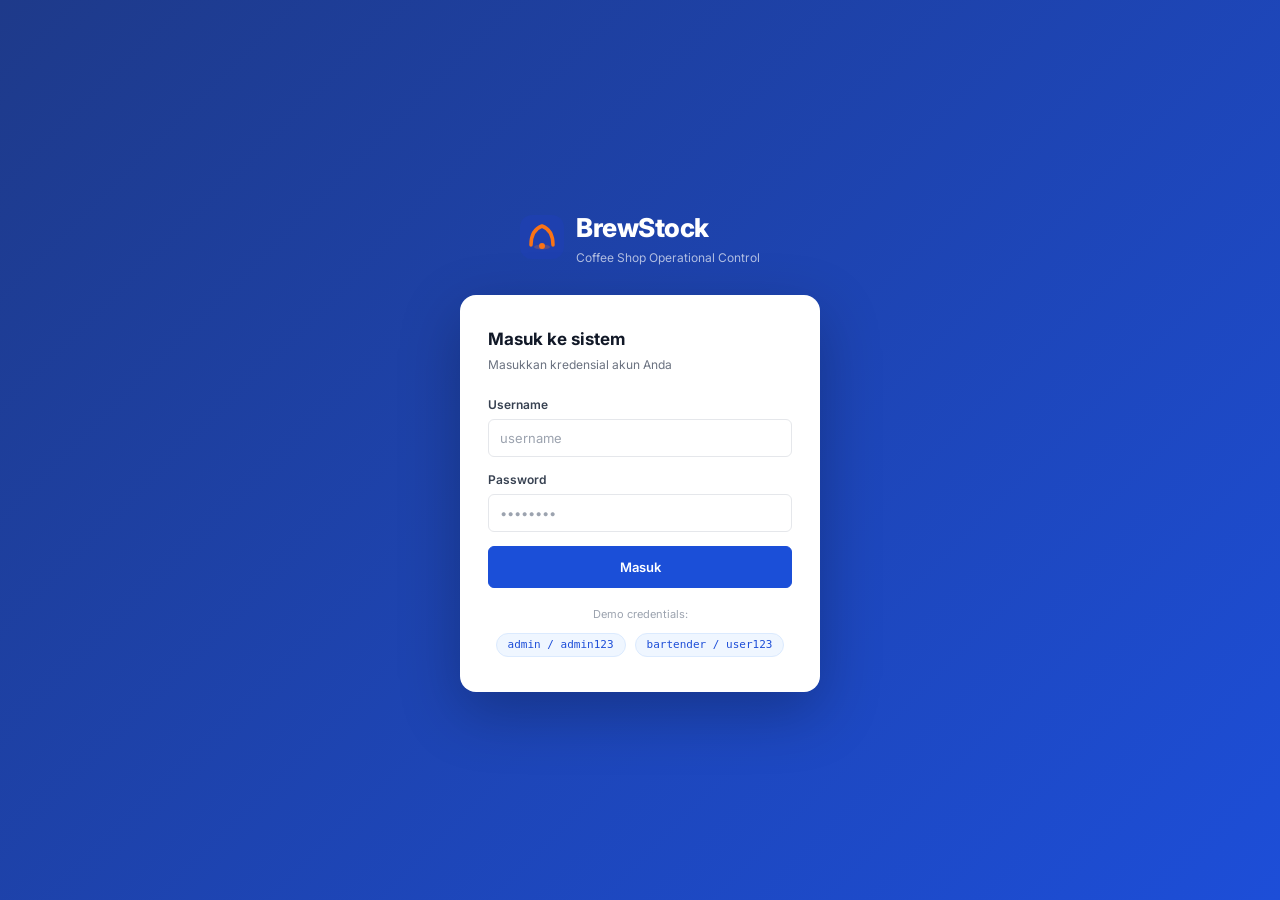
<file: brewstock/index.html>
<!DOCTYPE html>
<html lang="id">
<head>
  <meta charset="UTF-8"/>
  <meta name="viewport" content="width=device-width, initial-scale=1.0, viewport-fit=cover"/>
  <meta name="theme-color" content="#1e40af"/>
  <meta name="apple-mobile-web-app-capable" content="yes"/>
  <title>BrewStock — Coffee Shop Control</title>
  <link rel="preconnect" href="https://fonts.googleapis.com"/>
  <link href="https://fonts.googleapis.com/css2?family=Inter:wght@400;500;600;700;800&family=JetBrains+Mono:wght@400;500&display=swap" rel="stylesheet"/>
  <link rel="stylesheet" href="css/main.css"/>
</head>
<body>

<!-- ─── LOGIN ─────────────────────────────────────────────── -->
<div id="login-wrap" class="login-wrap">
  <div class="login-brand">
    <svg width="44" height="44" viewBox="0 0 44 44" fill="none">
      <rect width="44" height="44" rx="12" fill="#1e40af"/>
      <path d="M11 30 Q11 15 22 11 Q33 15 33 30" stroke="#f97316" stroke-width="3.5" stroke-linecap="round" fill="none"/>
      <ellipse cx="22" cy="32" rx="8" ry="2.5" fill="#f97316" opacity="0.25"/>
      <circle cx="22" cy="31" r="3" fill="#f97316"/>
    </svg>
    <div>
      <h1>BrewStock</h1>
      <p>Coffee Shop Operational Control</p>
    </div>
  </div>

  <div class="login-card">
    <h2>Masuk ke sistem</h2>
    <p class="login-sub">Masukkan kredensial akun Anda</p>

    <div id="l-err" class="login-err" style="display:none"></div>

    <div class="form-group">
      <label>Username</label>
      <input id="l-user" type="text" placeholder="username" autocomplete="username"/>
    </div>
    <div class="form-group">
      <label>Password</label>
      <input id="l-pass" type="password" placeholder="••••••••" autocomplete="current-password"/>
    </div>
    <button class="btn btn-primary btn-full" onclick="App.login()">Masuk</button>

    <div class="demo-row">
      <p>Demo credentials:</p>
      <span class="demo-chip" onclick="fillDemo('admin')">admin / admin123</span>
      <span class="demo-chip" onclick="fillDemo('user')">bartender / user123</span>
    </div>
  </div>
</div>

<!-- ─── APP SHELL ──────────────────────────────────────────── -->
<div id="app" class="app-shell" style="display:none">

  <!-- Backdrop (mobile) -->
  <div id="sidebar-bd" onclick="App.closeSidebar()"></div>

  <!-- Sidebar -->
  <aside id="sidebar" class="sidebar">
    <div class="sidebar-head">
      <a class="sidebar-logo" href="#">
        <svg width="28" height="28" viewBox="0 0 44 44" fill="none">
          <rect width="44" height="44" rx="12" fill="rgba(255,255,255,0.15)"/>
          <path d="M11 30 Q11 15 22 11 Q33 15 33 30" stroke="#f97316" stroke-width="3.5" stroke-linecap="round" fill="none"/>
          <circle cx="22" cy="31" r="3" fill="#f97316"/>
        </svg>
        <span>BrewStock</span>
      </a>
      <button class="sidebar-close" onclick="App.closeSidebar()">
        <svg width="18" height="18" viewBox="0 0 24 24" fill="none" stroke="currentColor" stroke-width="2"><line x1="18" y1="6" x2="6" y2="18"/><line x1="6" y1="6" x2="18" y2="18"/></svg>
      </button>
    </div>

    <nav id="sidebar-nav" class="sidebar-nav"></nav>

    <div class="sidebar-foot">
      <div class="sidebar-avatar" id="sidebar-avatar">A</div>
      <div>
        <div class="sidebar-uname" id="sidebar-uname">Admin</div>
        <div class="sidebar-urole" id="sidebar-urole">Admin/Owner</div>
      </div>
      <button onclick="App.logout()" title="Logout" style="margin-left:auto;background:none;border:none;color:rgba(255,255,255,.5);cursor:pointer">
        <svg width="16" height="16" viewBox="0 0 24 24" fill="none" stroke="currentColor" stroke-width="2"><path d="M9 21H5a2 2 0 0 1-2-2V5a2 2 0 0 1 2-2h4"/><polyline points="16 17 21 12 16 7"/><line x1="21" y1="12" x2="9" y2="12"/></svg>
      </button>
    </div>
  </aside>

  <!-- Main -->
  <div class="main-wrap">
    <header class="topbar">
      <div class="topbar-left">
        <button class="hamburger" onclick="App.toggleSidebar()">
          <svg width="20" height="20" viewBox="0 0 24 24" fill="none" stroke="currentColor" stroke-width="2"><line x1="3" y1="6" x2="21" y2="6"/><line x1="3" y1="12" x2="21" y2="12"/><line x1="3" y1="18" x2="21" y2="18"/></svg>
        </button>
        <span id="page-ttl" class="page-ttl">Dashboard</span>
      </div>
      <div class="topbar-right">
        <div class="topbar-user" onclick="App.logout()" title="Logout">
          <div class="topbar-avatar" id="topbar-avatar">A</div>
          <span class="topbar-uname" id="topbar-uname">Admin</span>
        </div>
      </div>
    </header>

    <main id="page-content" class="page"></main>
  </div>

  <!-- Mobile Bottom Nav -->
  <nav id="mobile-nav" class="mobile-nav"></nav>
</div>

<!-- ─── MODAL ─────────────────────────────────────────────── -->
<div id="modal-overlay" class="modal-overlay" onclick="Modal.close()">
  <div id="modal-box" class="modal-box" onclick="event.stopPropagation()">
    <div class="modal-head">
      <h3 id="modal-title">Modal</h3>
      <button class="modal-close" onclick="Modal.close()">×</button>
    </div>
    <div id="modal-body" class="modal-body"></div>
    <div id="modal-footer" class="modal-foot"></div>
  </div>
</div>

<!-- ─── TOAST ─────────────────────────────────────────────── -->
<div id="toast-wrap"></div>

<!-- ─── SCRIPTS (urutan penting) ─────────────────────────── -->
<script src="js/config.js"></script>
<script src="js/brewstock-bundle.js"></script>

</body>
</html>
</file>
<file: brewstock/css/main.css>
/* BrewStock v2 — Complete Stylesheet */
:root {
  --blue-900:#1e3a8a; --blue-800:#1e40af; --blue-700:#1d4ed8; --blue-600:#1B4FD8;
  --blue-400:#60a5fa; --blue-100:#dbeafe; --blue-50:#eff6ff;
  --orange-600:#ea580c; --orange-500:#f97316; --orange-100:#ffedd5;
  --green-600:#16a34a; --green-500:#22c55e; --green-100:#dcfce7;
  --red-600:#dc2626; --red-100:#fee2e2;
  --yellow-500:#eab308; --yellow-100:#fef9c3;
  --gray-900:#111827; --gray-700:#374151; --gray-600:#4b5563;
  --gray-500:#6b7280; --gray-400:#9ca3af; --gray-200:#e5e7eb;
  --gray-100:#f3f4f6; --gray-50:#f9fafb; --white:#ffffff;
  --nav-w:220px; --topbar-h:54px;
  --r-sm:6px; --r-md:10px; --r-lg:16px;
  --sh-sm:0 1px 3px rgba(0,0,0,.08); --sh-md:0 4px 16px rgba(0,0,0,.10);
}
*,*::before,*::after{box-sizing:border-box;margin:0;padding:0}
html{font-size:14px;-webkit-text-size-adjust:100%}
body{font-family:'Inter',system-ui,sans-serif;background:var(--gray-50);color:var(--gray-900);line-height:1.5;min-height:100vh}
::-webkit-scrollbar{width:4px;height:4px}
::-webkit-scrollbar-thumb{background:var(--gray-200);border-radius:99px}

/* ─── LOGIN ──────────────────────────────────────────────── */
.login-wrap{min-height:100vh;display:flex;align-items:center;justify-content:center;background:linear-gradient(135deg,var(--blue-900),var(--blue-700));padding:20px;flex-direction:column;gap:28px}
.login-brand{display:flex;align-items:center;gap:12px;color:#fff}
.login-brand h1{font-size:26px;font-weight:800;letter-spacing:-.5px}
.login-brand p{font-size:12px;opacity:.65;margin-top:2px}
.login-card{background:#fff;border-radius:var(--r-lg);padding:32px 28px;width:100%;max-width:360px;box-shadow:0 20px 60px rgba(0,0,0,.25)}
.login-card h2{font-size:17px;font-weight:700;margin-bottom:4px}
.login-sub{font-size:12px;color:var(--gray-500);margin-bottom:22px}
.login-err{background:var(--red-100);color:var(--red-600);border-radius:var(--r-sm);padding:9px 13px;font-size:12px;margin-bottom:12px}
.demo-row{margin-top:18px;text-align:center;font-size:11px;color:var(--gray-400)}
.demo-row p{margin-bottom:7px}
.demo-chip{display:inline-block;background:var(--blue-50);color:var(--blue-700);border:1px solid var(--blue-100);border-radius:99px;padding:3px 11px;margin:3px;cursor:pointer;font-family:monospace;font-size:11px;transition:background .15s}
.demo-chip:hover{background:var(--blue-100)}

/* ─── APP SHELL ──────────────────────────────────────────── */
.app-shell{display:flex;min-height:100vh}

/* ─── SIDEBAR / NAV — BIRU ───────────────────────────────── */
.sidebar{width:var(--nav-w);min-height:100vh;background:var(--blue-800);display:flex;flex-direction:column;position:fixed;top:0;left:0;z-index:200;transition:transform .25s ease}
.sidebar-head{display:flex;align-items:center;justify-content:space-between;padding:0 16px;height:var(--topbar-h);border-bottom:1px solid rgba(255,255,255,.1)}
.sidebar-logo{display:flex;align-items:center;gap:10px;color:#fff;text-decoration:none}
.sidebar-logo span{font-size:15px;font-weight:800;letter-spacing:-.3px}
.sidebar-close{display:none;background:none;border:none;color:rgba(255,255,255,.7);cursor:pointer;padding:4px}
.sidebar-nav{flex:1;overflow-y:auto;padding:8px 0}
.nav-group{padding:2px 0}
.nav-group-label{font-size:10px;font-weight:700;letter-spacing:.08em;text-transform:uppercase;color:rgba(255,255,255,.4);padding:10px 16px 4px}
.nav-item{display:flex;align-items:center;gap:10px;padding:10px 16px;color:rgba(255,255,255,.75);cursor:pointer;transition:background .15s,color .15s;border-left:3px solid transparent;user-select:none}
.nav-item:hover{background:rgba(255,255,255,.1);color:#fff}
.nav-item.active{background:var(--orange-500);color:#fff;border-left-color:var(--orange-600)}
.nav-item svg{flex-shrink:0;opacity:.85}
.nav-item.active svg{opacity:1}
.nav-label{font-size:13px;font-weight:500}
.nav-badge{margin-left:auto;background:var(--orange-500);color:#fff;font-size:10px;font-weight:700;padding:1px 7px;border-radius:99px;min-width:18px;text-align:center}
.nav-item.active .nav-badge{background:rgba(255,255,255,.3)}
.mobile-nav-item{position:relative}
.mobile-nav-badge{position:absolute;top:2px;right:8px;background:var(--orange-500);color:#fff;font-size:9px;font-weight:700;padding:0 5px;border-radius:99px;min-width:15px;line-height:14px;text-align:center}
.sidebar-foot{padding:12px 16px;border-top:1px solid rgba(255,255,255,.1);display:flex;align-items:center;gap:10px}
.sidebar-avatar{width:32px;height:32px;border-radius:50%;background:var(--orange-500);color:#fff;display:flex;align-items:center;justify-content:center;font-size:13px;font-weight:700;flex-shrink:0}
.sidebar-uname{font-size:12px;font-weight:600;color:#fff;white-space:nowrap;overflow:hidden;text-overflow:ellipsis}
.sidebar-urole{font-size:10px;color:rgba(255,255,255,.5)}

/* ─── TOPBAR ────────────────────────────────────────────── */
.main-wrap{margin-left:var(--nav-w);flex:1;min-height:100vh;display:flex;flex-direction:column;transition:margin-left .25s}
.topbar{height:var(--topbar-h);background:#fff;border-bottom:1px solid var(--gray-200);display:flex;align-items:center;justify-content:space-between;padding:0 20px;position:sticky;top:0;z-index:100}
.topbar-left{display:flex;align-items:center;gap:12px}
.hamburger{display:none;background:none;border:none;cursor:pointer;color:var(--gray-600);padding:4px}
.page-ttl{font-size:15px;font-weight:700}
.topbar-right{display:flex;align-items:center;gap:12px}
.topbar-user{display:flex;align-items:center;gap:8px;cursor:pointer;padding:4px 10px;border-radius:var(--r-sm);transition:background .15s}
.topbar-user:hover{background:var(--gray-100)}
.topbar-avatar{width:30px;height:30px;border-radius:50%;background:var(--blue-600);color:#fff;display:flex;align-items:center;justify-content:center;font-size:12px;font-weight:700}
.topbar-uname{font-size:13px;font-weight:500}

/* ─── PAGE ──────────────────────────────────────────────── */
.page{flex:1;padding:20px}
.page-head{display:flex;align-items:flex-start;justify-content:space-between;margin-bottom:20px;gap:12px;flex-wrap:wrap}
.page-head h2{font-size:18px;font-weight:800}
.page-head p{font-size:12px;color:var(--gray-500);margin-top:2px}

/* ─── CARDS ────────────────────────────────────────────── */
.card{background:#fff;border:1px solid var(--gray-200);border-radius:var(--r-md);box-shadow:var(--sh-sm)}
.card-head{padding:14px 18px;border-bottom:1px solid var(--gray-200);display:flex;align-items:center;justify-content:space-between;gap:10px}
.card-title{font-size:13px;font-weight:700;display:flex;align-items:center;gap:7px}
.card-body{padding:18px}
.card-body-p0{padding:0}

/* ─── KPI GRID ──────────────────────────────────────────── */
.kpi-grid{display:grid;grid-template-columns:repeat(auto-fill,minmax(160px,1fr));gap:14px;margin-bottom:20px}
.kpi-card{background:#fff;border:1px solid var(--gray-200);border-radius:var(--r-md);padding:16px 18px;position:relative;overflow:hidden}
.kpi-card::before{content:'';position:absolute;top:0;left:0;right:0;height:3px;background:var(--blue-600)}
.kpi-card.orange::before{background:var(--orange-500)}
.kpi-card.green::before{background:var(--green-500)}
.kpi-card.red::before{background:var(--red-600)}
.kpi-label{font-size:11px;font-weight:600;color:var(--gray-500);margin-bottom:6px}
.kpi-val{font-size:20px;font-weight:800;color:var(--gray-900);line-height:1}
.kpi-sub{font-size:11px;color:var(--gray-400);margin-top:3px}

/* ─── CHART PANELS ──────────────────────────────────────── */
.charts-grid{display:grid;grid-template-columns:1fr 1fr;gap:16px;margin-bottom:20px}
.chart-box{background:#fff;border:1px solid var(--gray-200);border-radius:var(--r-md);padding:14px 16px}
.chart-ttl{font-size:12px;font-weight:700;color:var(--gray-700);margin-bottom:12px;display:flex;align-items:center;gap:6px}
.chart-empty{color:var(--gray-400);font-size:12px;text-align:center;padding:20px 0}
.sbar-row{margin-bottom:12px}
.sbar-label{font-size:12px;font-weight:600;color:var(--gray-700);margin-bottom:4px}
.sbar-track{height:14px;background:var(--gray-100);border-radius:99px;overflow:hidden;display:flex}
.sbar-fill{height:100%;transition:width .4s}
.sbar-fill.used{background:var(--orange-500)}
.sbar-fill.stock{background:var(--blue-400)}
.sbar-info{font-size:10px;color:var(--gray-500);margin-top:3px}
.used-dot{color:var(--orange-500)}
.stock-dot{color:var(--blue-400)}

/* ─── TABLE ────────────────────────────────────────────── */
.table-wrap{overflow-x:auto;-webkit-overflow-scrolling:touch}
tr.row-notify{background:#fff7ed;box-shadow:inset 3px 0 0 var(--orange-500);animation:rowPulse 1.6s ease-in-out 2}
tr.row-notify:hover{background:#ffedd5}
.card-notify{box-shadow:0 0 0 2px var(--orange-500),var(--sh-md);animation:cardPulse 1.6s ease-in-out 2}
@keyframes cardPulse{0%,100%{box-shadow:0 0 0 2px var(--orange-500)}50%{box-shadow:0 0 0 2px var(--orange-300)}}
@keyframes rowPulse{0%,100%{background:#fff7ed}50%{background:#fed7aa}}
table{width:100%;border-collapse:collapse;min-width:400px}
th{font-size:11px;font-weight:700;color:var(--gray-500);text-transform:uppercase;letter-spacing:.05em;padding:10px 14px;text-align:left;border-bottom:1px solid var(--gray-200);background:var(--gray-50);white-space:nowrap}
td{padding:11px 14px;border-bottom:1px solid var(--gray-100);font-size:13px;vertical-align:middle}
tbody tr:last-child td{border-bottom:none}
tbody tr:hover{background:var(--gray-50)}
.td-mono{font-family:'JetBrains Mono',monospace;font-size:12px}

/* ─── FORMS ────────────────────────────────────────────── */
.form-group{margin-bottom:14px}
.form-group label{display:block;font-size:12px;font-weight:600;color:var(--gray-700);margin-bottom:5px}
.req{color:var(--red-600);margin-left:2px}
input,select,textarea{width:100%;height:38px;padding:0 11px;border:1.5px solid var(--gray-200);border-radius:var(--r-sm);font-size:13px;font-family:inherit;color:var(--gray-900);background:#fff;transition:border-color .15s,box-shadow .15s;outline:none}
textarea{height:auto;padding:9px 11px;resize:vertical}
input:focus,select:focus,textarea:focus{border-color:var(--blue-500);box-shadow:0 0 0 3px rgba(59,130,246,.12)}
input::placeholder{color:var(--gray-400)}
input[readonly]{background:var(--gray-50);color:var(--gray-600)}
.form-row{display:grid;gap:12px}
.cols-2{grid-template-columns:1fr 1fr}
.cols-3{grid-template-columns:1fr 1fr 1fr}

/* ─── UPLOAD ZONE ───────────────────────────────────────── */
.upload-zone{border:2px dashed var(--gray-200);border-radius:var(--r-md);padding:28px 16px;text-align:center;cursor:pointer;transition:all .15s;position:relative}
.upload-zone:hover{border-color:var(--blue-400);background:var(--blue-50)}
.upload-zone.done{border-color:var(--green-500);background:var(--green-100);border-style:solid}
.upload-zone p{font-size:12px;color:var(--gray-500);margin-top:6px}
.upload-zone small{font-size:10px;color:var(--gray-400)}
.upload-zone.done p{color:var(--green-600);font-weight:600}

/* ─── BUTTONS ───────────────────────────────────────────── */
.btn{display:inline-flex;align-items:center;gap:6px;padding:0 15px;height:36px;border-radius:var(--r-sm);font-size:13px;font-weight:600;font-family:inherit;cursor:pointer;border:1.5px solid transparent;transition:all .15s;white-space:nowrap;text-decoration:none}
.btn-primary{background:var(--blue-600);color:#fff;border-color:var(--blue-600)}
.btn-primary:hover{background:var(--blue-800)}
.btn-orange{background:var(--orange-500);color:#fff}
.btn-orange:hover{background:var(--orange-600)}
.btn-ghost{background:transparent;color:var(--gray-600);border-color:var(--gray-200)}
.btn-ghost:hover{background:var(--gray-100)}
.btn-danger{background:var(--red-600);color:#fff}
.btn-success{background:var(--green-600);color:#fff}
.btn-sm{height:30px;padding:0 11px;font-size:12px}
.btn-full{width:100%;justify-content:center;height:42px}
.btn-icon{padding:0;width:34px;justify-content:center}

/* ─── ACTION BAR ────────────────────────────────────────── */
.action-bar{display:flex;align-items:center;justify-content:space-between;margin-bottom:14px;gap:10px;flex-wrap:wrap}
.action-left,.action-right{display:flex;align-items:center;gap:8px;flex-wrap:wrap}
.search-box{position:relative;width:200px}
.search-box svg{position:absolute;left:9px;top:50%;transform:translateY(-50%);color:var(--gray-400);pointer-events:none}
.search-box input{padding-left:32px;height:36px}

/* ─── BADGE ────────────────────────────────────────────── */
.badge{display:inline-flex;align-items:center;gap:3px;font-size:11px;font-weight:700;padding:2px 9px;border-radius:99px}
.badge::before{content:'';width:5px;height:5px;border-radius:50%;background:currentColor}
.bg-green{background:var(--green-100);color:var(--green-600)}
.bg-orange{background:var(--orange-100);color:var(--orange-600)}
.bg-red{background:var(--red-100);color:var(--red-600)}
.bg-blue{background:var(--blue-100);color:var(--blue-700)}
.bg-gray{background:var(--gray-100);color:var(--gray-600)}
.bg-yellow{background:var(--yellow-100);color:#854d0e}

/* ─── MODAL ────────────────────────────────────────────── */
.modal-overlay{position:fixed;inset:0;background:rgba(0,0,0,.5);z-index:500;display:none;align-items:center;justify-content:center;padding:16px}
.modal-overlay.open{display:flex}
.modal-box{background:#fff;border-radius:var(--r-lg);width:100%;max-width:540px;max-height:92vh;display:flex;flex-direction:column;box-shadow:0 20px 60px rgba(0,0,0,.2)}
.modal-box.modal-lg{max-width:700px}
.modal-head{display:flex;align-items:center;justify-content:space-between;padding:16px 20px;border-bottom:1px solid var(--gray-200)}
.modal-head h3{font-size:15px;font-weight:700}
.modal-close{background:none;border:none;font-size:20px;cursor:pointer;color:var(--gray-400);line-height:1;padding:2px 6px}
.modal-body{padding:20px;overflow-y:auto;flex:1}
.modal-foot{padding:12px 20px;border-top:1px solid var(--gray-200);display:flex;justify-content:flex-end;gap:8px}

/* ─── TOAST ────────────────────────────────────────────── */
#toast-wrap{position:fixed;bottom:20px;right:20px;z-index:999;display:flex;flex-direction:column;gap:8px}
.toast{display:flex;align-items:center;gap:10px;padding:12px 16px;border-radius:var(--r-md);font-size:13px;font-weight:500;color:#fff;min-width:240px;box-shadow:var(--sh-md);animation:slideIn .25s ease}
.toast.out{animation:slideOut .25s ease forwards}
.toast-success{background:var(--green-600)}
.toast-error{background:var(--red-600)}
.toast-warning{background:var(--orange-500)}
.toast-info{background:var(--blue-600)}
.toast-icon{font-size:15px}
@keyframes slideIn{from{transform:translateX(110%);opacity:0}to{transform:translateX(0);opacity:1}}
@keyframes slideOut{to{transform:translateX(110%);opacity:0}}

/* ─── EMPTY STATE ───────────────────────────────────────── */
.empty-state{text-align:center;padding:40px 20px;color:var(--gray-400);display:flex;flex-direction:column;align-items:center;gap:8px}
.empty-state p{font-size:13px;font-weight:500;color:var(--gray-500)}

/* ─── STOCK BAR ────────────────────────────────────────── */
.stock-mini{width:80px}
.stock-bar{height:5px;background:var(--gray-200);border-radius:99px;overflow:hidden;margin-top:3px}
.stock-fill{height:100%;border-radius:99px}

/* ─── MOBILE NAV (bottom bar untuk bartender) ────────────── */
.mobile-nav{display:none;position:fixed;bottom:0;left:0;right:0;background:var(--blue-800);border-top:1px solid rgba(255,255,255,.1);z-index:300;padding:6px 0 env(safe-area-inset-bottom)}
.mobile-nav-items{display:flex;justify-content:space-around}
.mobile-nav-item{display:flex;flex-direction:column;align-items:center;gap:3px;padding:6px 12px;color:rgba(255,255,255,.6);cursor:pointer;transition:color .15s;font-size:10px;font-weight:500;min-width:56px;border-radius:8px}
.mobile-nav-item.active{color:var(--orange-500)}
.mobile-nav-item svg{opacity:.8}
.mobile-nav-item.active svg{opacity:1}

/* ─── DIVIDER / UTILS ───────────────────────────────────── */
.divider{height:1px;background:var(--gray-200);margin:14px 0}
.text-sm{font-size:12px}.text-gray{color:var(--gray-500)}.font-bold{font-weight:700}
.font-mono{font-family:'JetBrains Mono',monospace;font-size:12px}
.mb-4{margin-bottom:16px}.mb-6{margin-bottom:24px}
.flex{display:flex}.items-center{align-items:center}.gap-2{gap:8px}.justify-between{justify-content:space-between}
.grid-2{display:grid;grid-template-columns:1fr 1fr;gap:16px}
.grid-3{display:grid;grid-template-columns:1fr 1fr 1fr;gap:16px}

/* ─── RESPONSIVE HELPER CLASSES (dipakai di berbagai halaman) ── */
.page-head-actions{display:flex;gap:8px}
.filter-bar{display:flex;gap:8px;flex-wrap:wrap}
.filter-bar>*{width:140px}
.filter-field{display:flex;flex-direction:column;gap:4px;position:relative}
.filter-label{font-size:11px;font-weight:600;color:var(--gray-500);white-space:nowrap}
.filter-date-btn{white-space:nowrap;text-align:left;overflow:hidden;text-overflow:ellipsis;display:flex;align-items:center;gap:6px}
.date-range-panel{position:absolute;top:100%;left:0;margin-top:4px;background:#fff;border:1px solid var(--gray-200);border-radius:var(--r-md);box-shadow:var(--sh-md);padding:12px;z-index:50;display:flex;flex-direction:column;gap:8px;min-width:220px}
.date-range-panel label{font-size:11px;font-weight:600;color:var(--gray-500);margin-bottom:2px;display:block}
.line-item-row{display:grid;grid-template-columns:1fr 100px 80px 36px;gap:8px;margin-bottom:8px;align-items:center}
.cart-row{display:grid;grid-template-columns:1.6fr 80px 1fr 1fr 36px;gap:8px;margin-bottom:8px;align-items:center;padding:8px;background:var(--gray-50);border-radius:8px}
.cart-row-head{display:grid;grid-template-columns:1.6fr 80px 1fr 1fr 36px;gap:8px;padding:0 8px;font-size:11px;font-weight:700;color:var(--gray-500);text-transform:uppercase}
.pb-cart-row{display:grid;grid-template-columns:1.4fr 90px 70px 1fr 36px;gap:8px;margin-bottom:8px;align-items:center;padding:8px;background:var(--gray-50);border-radius:8px}
.pb-cart-row-head{display:grid;grid-template-columns:1.4fr 90px 70px 1fr 36px;gap:8px;padding:0 8px;font-size:11px;font-weight:700;color:var(--gray-500);text-transform:uppercase}

/* ─── RESPONSIVE MOBILE ─────────────────────────────────── */
@media(max-width:768px){
  .page-head-actions{flex-direction:column;width:100%}
  .page-head-actions .btn{width:100%;justify-content:center}
  .filter-bar{flex-direction:column;align-items:stretch}
  .filter-bar>*{width:100%}
  .date-range-panel{position:fixed;left:16px;right:16px;top:auto;min-width:auto;width:auto}
  .line-item-row{grid-template-columns:1fr;gap:6px;padding-bottom:8px;border-bottom:1px dashed var(--gray-200)}
  .cart-row,.pb-cart-row{grid-template-columns:1fr;gap:6px}
  .cart-row-head,.pb-cart-row-head{display:none}
  .modal-box{max-width:100%!important}
  /* Sidebar jadi drawer */
  .sidebar{transform:translateX(-100%);width:260px}
  .sidebar.open{transform:translateX(0);box-shadow:0 0 40px rgba(0,0,0,.4)}
  .sidebar-close{display:flex}
  .main-wrap{margin-left:0!important}
  .hamburger{display:flex}
  /* Overlay when sidebar open */
  .sidebar-backdrop{display:none;position:fixed;inset:0;background:rgba(0,0,0,.4);z-index:199}
  .sidebar-backdrop.open{display:block}
  /* Content adjustments */
  .page{padding:14px;padding-bottom:80px}/* ruang untuk bottom nav */
  .kpi-grid{grid-template-columns:repeat(2,1fr);gap:10px}
  .charts-grid{grid-template-columns:1fr}
  .grid-2,.grid-3{grid-template-columns:1fr}
  .cols-2,.cols-3{grid-template-columns:1fr}
  .page-head{flex-direction:column;gap:8px}
  .page-head .btn{width:100%;justify-content:center}
  .search-box{width:100%}
  .action-bar{flex-direction:column;align-items:stretch}
  .action-left,.action-right{flex-direction:column}
  .topbar-uname{display:none}
  /* Sembunyikan sidebar desktop nav, tampilkan mobile nav untuk user */
  .mobile-nav{display:block}
  /* Untuk admin tetap pakai hamburger */
}
@media(max-width:400px){
  .kpi-grid{grid-template-columns:1fr}
  .kpi-val{font-size:17px}
}

/* ─── OVERLAY BACKDROP ──────────────────────────────────── */
#sidebar-bd{position:fixed;inset:0;background:rgba(0,0,0,.45);z-index:199;display:none}
#sidebar-bd.on{display:block}
</file>
